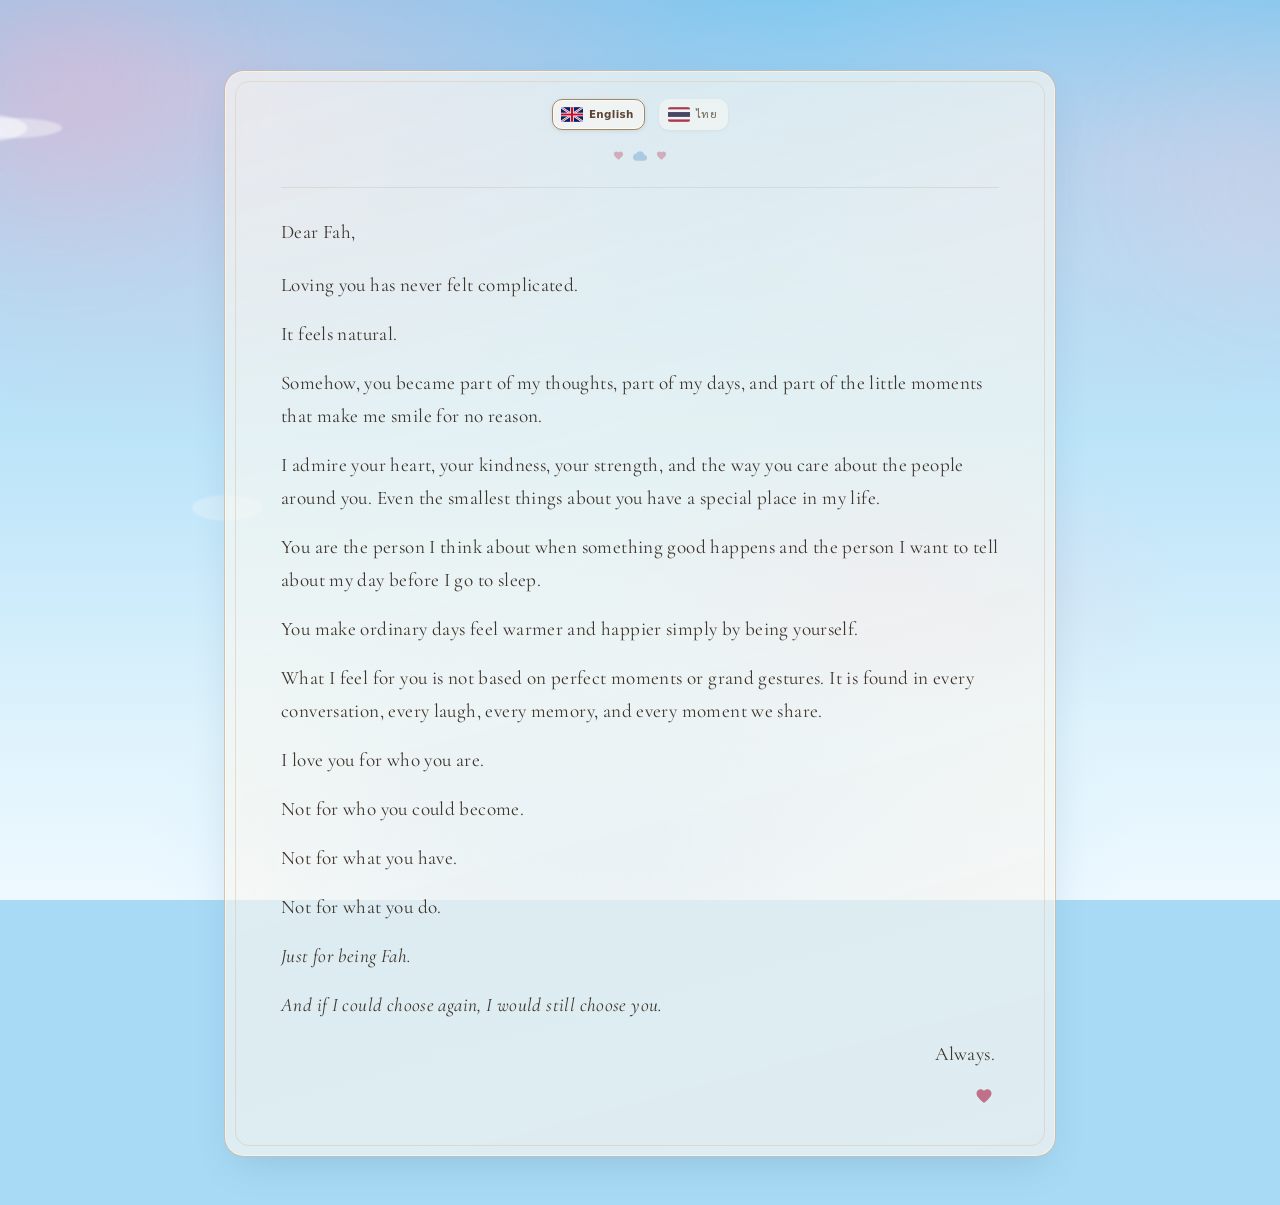
<file: frames/x0ff/index.html>
<!doctype html>
<html lang="en">
  <head>
    <meta charset="UTF-8" />
    <meta name="viewport" content="width=device-width, initial-scale=1.0" />
    <title>xatspace: x0ff</title>
    <script type="module" crossorigin src="./assets/index-8QBfL7R5.js"></script>
    <link rel="stylesheet" crossorigin href="./assets/index-Dk8sHfQq.css">
  </head>
  <body>
    <div id="root"></div>
  </body>
</html>
</file>
<file: frames/x0ff/assets/index-Dk8sHfQq.css>
@import "https://fonts.googleapis.com/css2?family=Cormorant+Garamond:ital,wght@0,400;0,500;0,600;1,400&family=Sarabun:ital,wght@0,300;0,400;0,500;1,400&display=swap";*,:before,:after{box-sizing:border-box}body{background-color:#a8daf5;background-image:radial-gradient(90% 70% at 15% 10%,#ffbed273,#0000 55%),radial-gradient(80% 60% at 88% 18%,#ffd2e159,#0000 50%),radial-gradient(70% 55% at 50% 95%,#b4dcff80,#0000 55%),radial-gradient(50% 40% at 70% 65%,#ffafc833,#0000 45%),linear-gradient(#7ec8f0 0%,#a8daf5 28%,#c5e8fa 58%,#dff3fc 82%,#eef9ff 100%);background-attachment:fixed;min-height:100svh;margin:0}#root{min-height:100svh}.page{box-sizing:border-box;justify-content:center;align-items:flex-start;min-height:100svh;padding:70px clamp(1.25rem,5vw,3.5rem) 3rem;display:flex;position:relative;overflow-x:hidden}.sky{pointer-events:none;z-index:0;position:fixed;inset:0;overflow:hidden}.sky__glow{filter:blur(48px);opacity:.7;border-radius:50%;position:absolute}.sky__glow--1{background:radial-gradient(circle,#ffaac38c 0%,#0000 70%);width:min(420px,70vw);height:min(320px,55vw);top:-8%;left:-12%}.sky__glow--2{background:radial-gradient(circle,#ffc8d766 0%,#0000 70%);width:min(380px,65vw);height:min(280px,50vw);top:5%;right:-15%}.sky__glow--3{background:radial-gradient(circle,#bee1ff73 0%,#0000 72%);width:min(500px,85vw);height:min(360px,60vw);bottom:-15%;left:20%}.cloud{filter:blur(1px);background:#ffffff8c;border-radius:50%;animation:40s linear infinite cloud-drift;position:absolute}.cloud--1{width:120px;height:40px;top:12%;left:-10%;box-shadow:40px 0 0 -5px #ffffff80,80px 0 0 -10px #fff6}.cloud--2{opacity:.7;width:90px;height:32px;animation-duration:55s;animation-direction:reverse;top:28%;right:-8%}.cloud--3{opacity:.5;width:70px;height:26px;animation-duration:48s;top:55%;left:15%}.card{--ink:#3d342c;--ink-soft:#5c5046;--border-outer:#b49b7d8c;--border-inner:#d2bea573;z-index:1;-webkit-backdrop-filter:blur(12px);border:1px solid var(--border-outer);text-align:left;background:#fcf8f09e;border-radius:20px;width:min(92vw,52rem);margin-top:0;padding:0 clamp(1.75rem,5vw,3.5rem) clamp(2.5rem,4vw,3.25rem);animation:.7s ease-out card-in;position:relative;box-shadow:inset 0 0 0 1px #fffcf580,0 16px 40px -12px #325a8233}.card:before{content:"";border:1px solid var(--border-inner);pointer-events:none;border-radius:14px;position:absolute;inset:10px}.card:after{content:"";pointer-events:none;background:linear-gradient(165deg,#ffffff1f 0%,#0000 40%,#ffdce60f 100%);border-radius:20px;position:absolute;inset:0}.card__flags{z-index:1;box-sizing:border-box;border-bottom:1px solid #a5917833;flex-direction:column;justify-content:center;align-items:center;gap:1rem;margin-bottom:clamp(1rem,2.5vw,1.5rem);padding:clamp(1.25rem,3vw,1.75rem) 0 clamp(1.1rem,2.5vw,1.5rem);display:flex;position:relative}.lang-flags{flex-wrap:wrap;justify-content:center;align-items:center;gap:.85rem;padding:0 .5rem;display:flex}.flag-btn{cursor:pointer;opacity:.85;background:#fffcf58c;border:1px solid #0000;border-radius:10px;align-items:center;gap:.4rem;padding:.45rem .65rem .45rem .5rem;font-family:system-ui,Segoe UI,sans-serif;transition:background .2s,border-color .2s,box-shadow .2s;display:inline-flex;position:relative;box-shadow:0 1px 3px #503c2814}.flag-tooltip{z-index:10;color:#fff;white-space:nowrap;pointer-events:none;opacity:0;visibility:hidden;background:#2d4b64eb;border-radius:4px;padding:.28rem .5rem;font-size:.62rem;font-weight:500;line-height:1.2;transition:opacity .18s,visibility .18s;position:absolute;bottom:calc(100% + 7px);left:50%;transform:translate(-50%)}.flag-btn--th .flag-tooltip,.flag-btn--th .flag-label{font-family:Sarabun,sans-serif}.flag-btn:hover,.flag-btn:focus-visible{opacity:1;background:#fffdf8bf;border-color:#a0826473;box-shadow:0 0 0 1px #b4967833}.flag-btn:hover .flag-tooltip,.flag-btn:focus-visible .flag-tooltip{opacity:1;visibility:visible}.flag-btn--active{opacity:1;border-color:#a08868;box-shadow:inset 0 0 0 1px #fffcf5cc,0 1px 4px #503c281f}.flag-btn--active .flag-label{color:#5c4535;font-weight:600}.flag-svg{border-radius:2px;flex-shrink:0;width:22px;height:15px;display:block}.flag-label{letter-spacing:.03em;color:#6a5a4a;font-size:.65rem;font-weight:500;line-height:1}.card__divider{align-items:center;gap:.55rem;margin:0;padding-top:.15rem;display:flex}.divider-icon{color:#c8788c8c;width:11px;height:11px}.divider-icon--cloud{color:#78aad280;width:14px;height:14px}.card[lang=en]{font-feature-settings:"liga" 1, "kern" 1;font-family:Cormorant Garamond,Georgia,Times New Roman,serif}.card[lang=th]{font-family:Sarabun,Tahoma,sans-serif;font-weight:300}.card__body{z-index:1;max-width:none;padding-top:.25rem;position:relative}.card__body p{color:var(--ink);letter-spacing:.02em;margin:0 0 1rem;font-size:1.2rem;font-weight:400;line-height:1.72}.card[lang=th] .card__body p{letter-spacing:.01em;font-size:1.1rem;font-weight:300;line-height:1.85}.letter-salutation{color:var(--ink);text-align:left;font-size:1.65rem;font-weight:600;line-height:1.35;margin-bottom:1.25rem!important}.card[lang=th] .letter-salutation{font-size:1.5rem;font-weight:400}.letter-closing{color:var(--ink-soft);font-size:1.15rem;font-style:italic}.card[lang=th] .letter-closing{font-style:normal;font-weight:300}.letter-always{text-align:right;color:#8b4a58;margin-top:1.1rem;padding-right:.25rem;font-size:1.45rem;font-style:normal;font-weight:600}.card[lang=th] .letter-always{font-weight:400}.letter-sign{justify-content:flex-end;display:flex;margin:.35rem .35rem 0 0!important;line-height:1!important}.letter-sign__icon{color:#c07088;width:18px;height:18px;animation:2.2s ease-in-out infinite heart-blink}@keyframes cloud-drift{0%{transform:translate(0)}to{transform:translate(calc(100vw + 200px))}}@keyframes card-in{0%{opacity:0;transform:translateY(20px)}to{opacity:1;transform:translateY(0)}}@keyframes heart-blink{0%,to{opacity:.35}50%{opacity:.95}}@media (width<=480px){.page{padding-top:70px;padding-left:1rem;padding-right:1rem}.card{padding:0 1.25rem 2rem}.card__flags{gap:.85rem;margin-bottom:1rem;padding:1.15rem 0 1rem}.flag-svg{width:20px;height:13px}.flag-label{font-size:.6rem}.card{border-radius:16px}.card:before{border-radius:10px}.card:after{border-radius:16px}.card__body p{font-size:1.05rem;line-height:1.72}.letter-salutation{font-size:1.4rem}}
</file>
